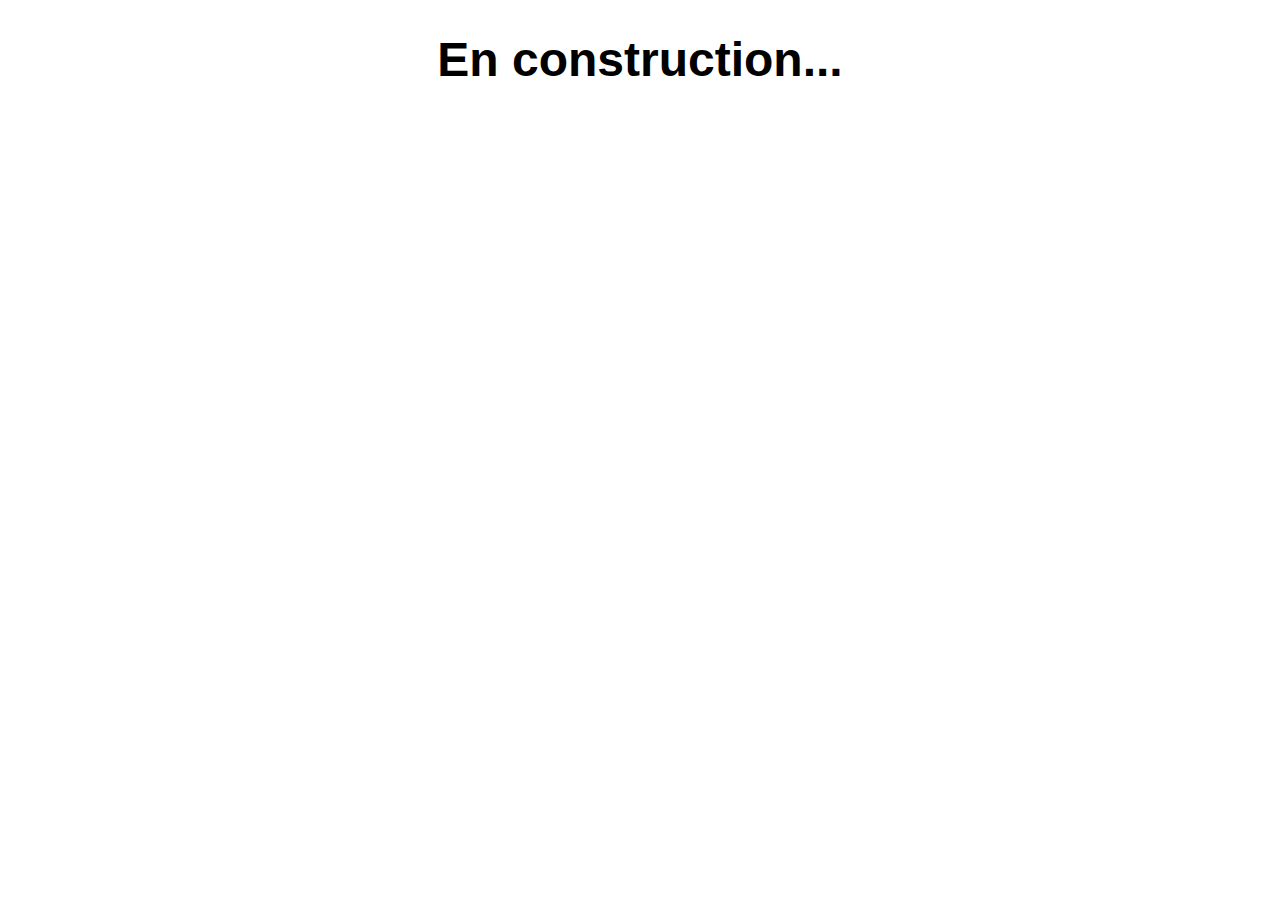
<file: index.html>
<!DOCTYPE html>
<html lang="fr">
<head>
    <meta charset="UTF-8">
    <meta name="viewport" content="width=device-width, user-scalable=no, initial-scale=1.0, maximum-scale=1.0, minimum-scale=1.0">
    <meta http-equiv="X-UA-Compatible" content="ie=edge">
    <meta name="description" content="site de service voiture">
    <meta name="keyworkds" content="Voiture | Service">
    <title>Nouvel Air</title>
    <link rel="icon" href="src/img/logo.png">
    <style>
        .title {
            text-align: center;
            font-family: Arial, Sans-serif;
            font-size: 48px;
        }
    </style>
</head>
<body>
    <h1 class="title">En construction...</h1>
</body>
</html>
</file>
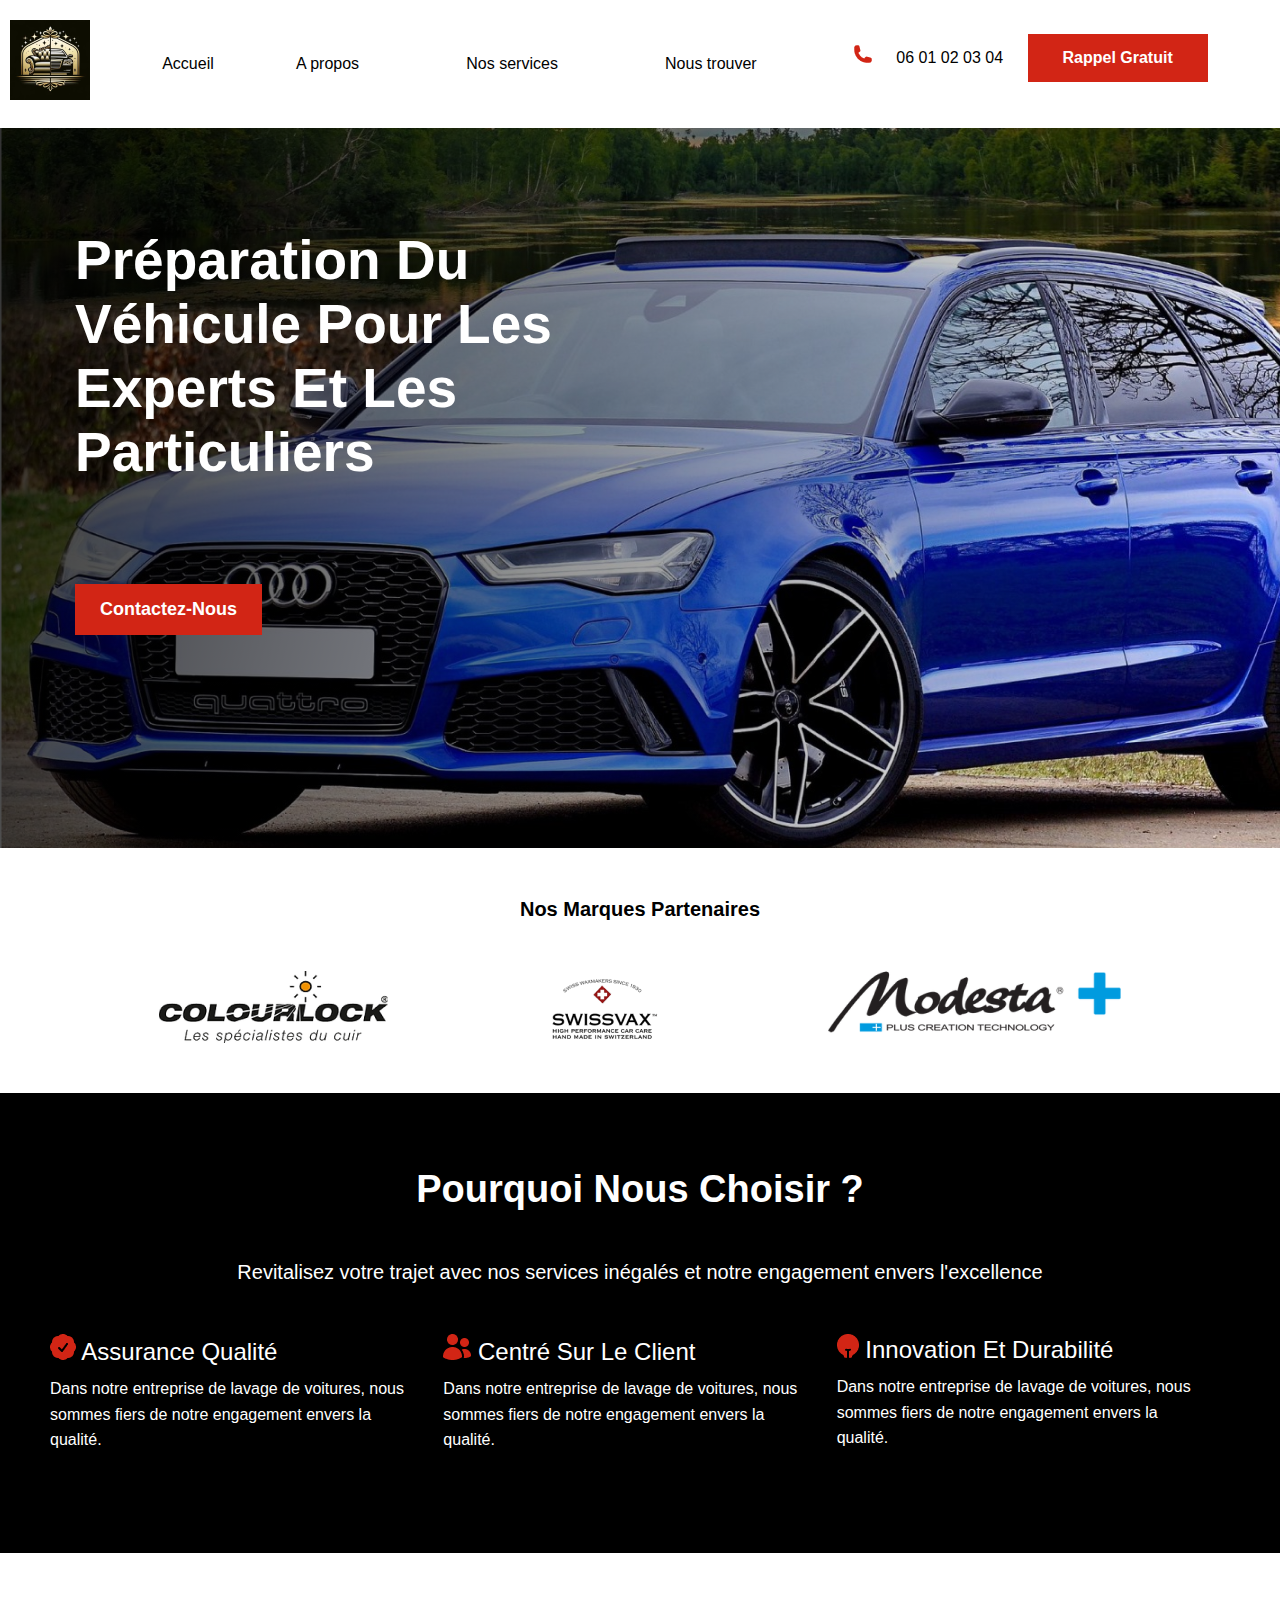
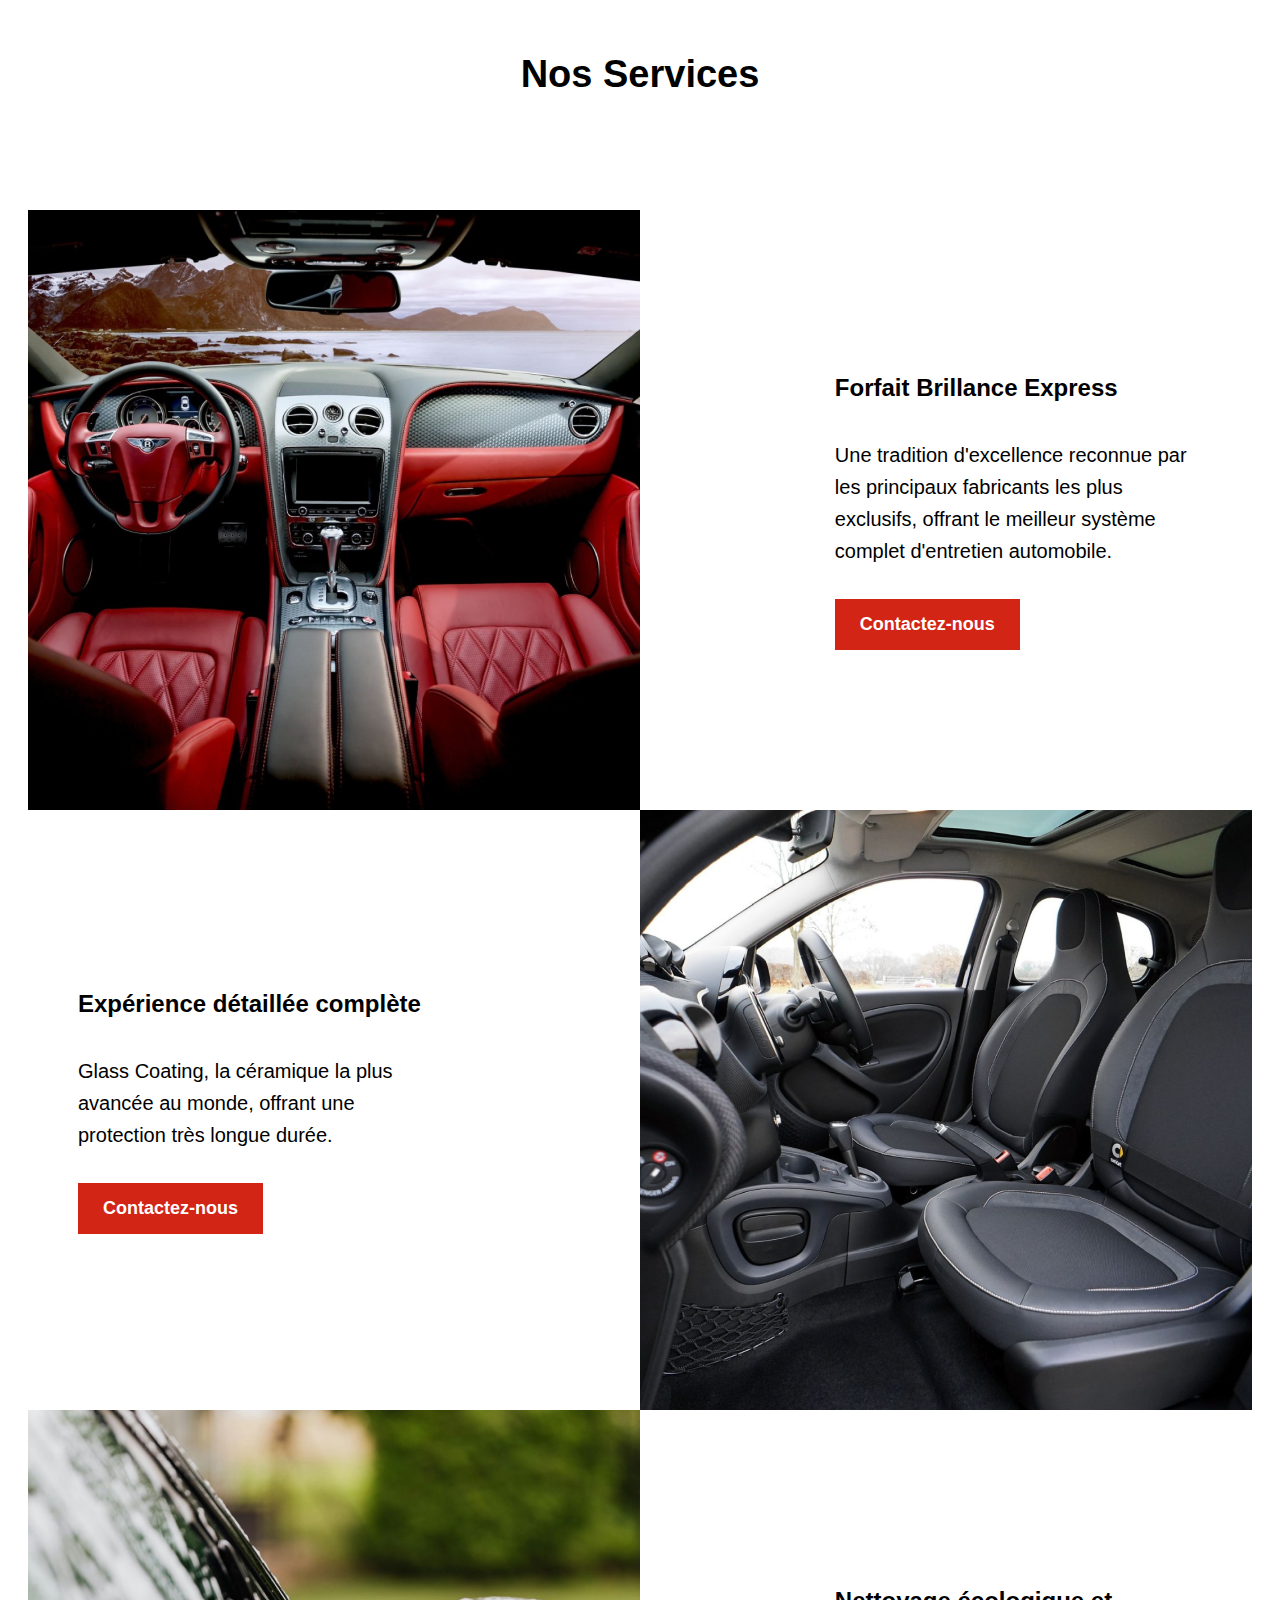
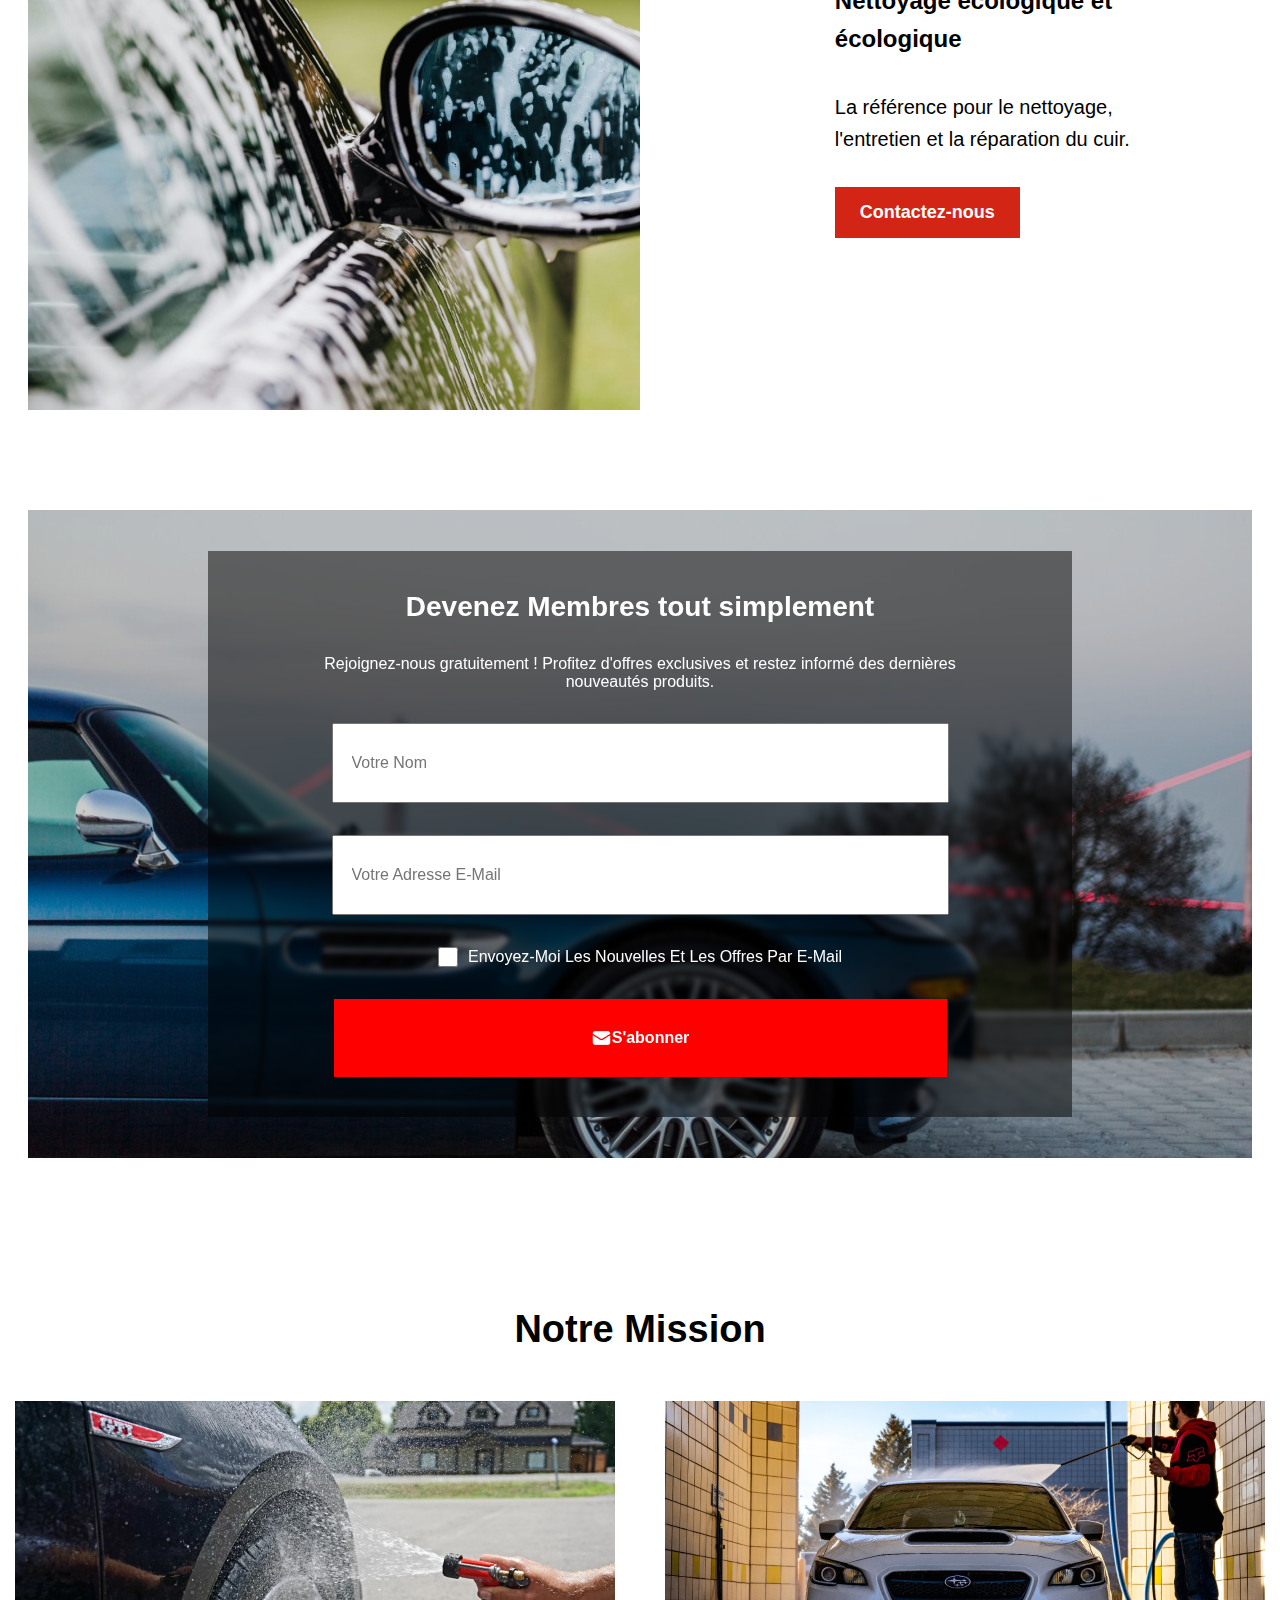
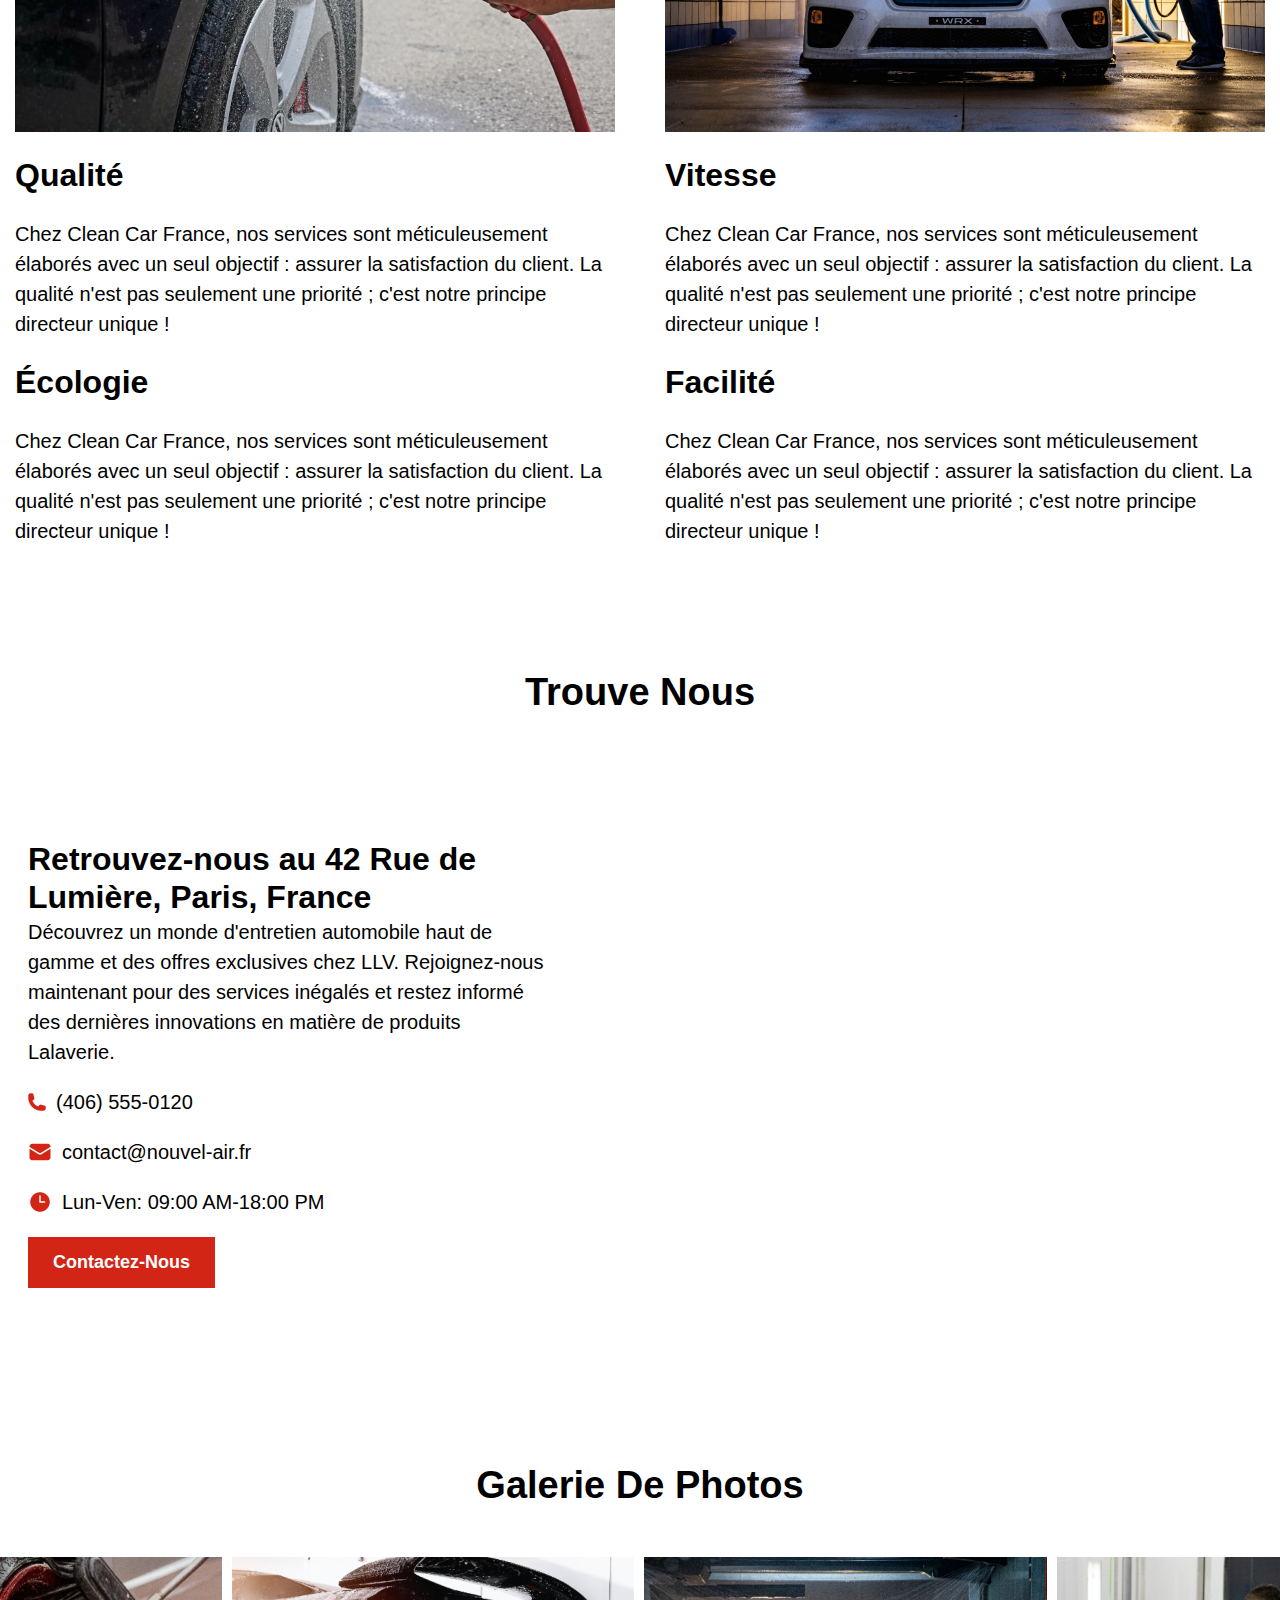
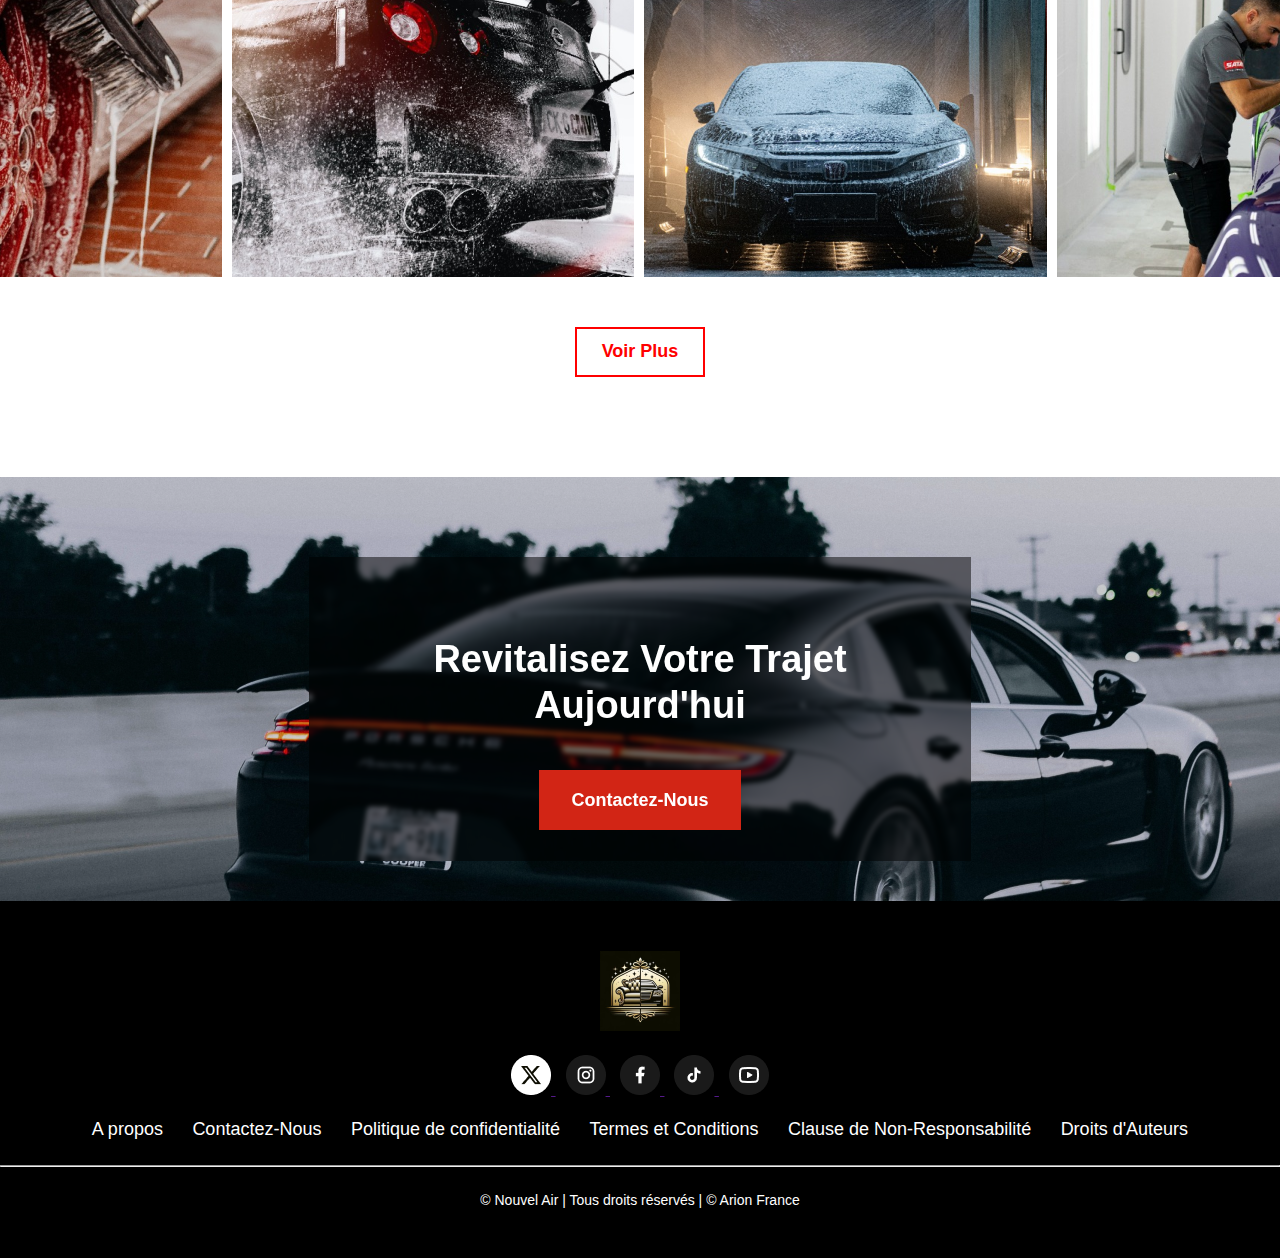
<file: index_index.html>
<!doctype html>
<html lang="fr">
<head>
    <meta charset="UTF-8">
    <meta name="viewport" content="width=device-width, user-scalable=no, initial-scale=1.0, maximum-scale=1.0, minimum-scale=1.0">
    <meta http-equiv="X-UA-Compatible" content="ie=edge">
    <meta name="description" content="site de service voiture">
    <meta name="keyworkds" content="Voiture | Service">
    <title>Nouvel Air</title>
    <link rel="icon" href="src/img/logo.png">
    <link rel="stylesheet" href="src/style/index.css">
</head>
<body>
    <header class="header">
        <nav class=" header-nav navbar">
            <div class="logo">
                <img src="src/img/logo.png" alt="Logo du site">
            </div>
            <input type="checkbox" id="menu-toggle" class="menu-toggle">
            <label class="hamburger-icon" for="menu-toggle"><img src="src/img/hamburger.png" alt="burger menu"></label>
            <div class="header-link links navlink" style="z-index: 1; background: #FFF;">
                <a href="index.html" title="Page d'accueil">Accueil</a>
                <a href="" title="A propos de l'entreprise">A propos</a>
                <a href="" title="Partie services">Nos services</a>
                <a href="" title="Partie iframe google maps">Nous trouver</a>
                <div class="button">
                    <span>
                        <img src="src/img/logo-phone.png" alt="Logo phone">
                        06 01 02 03 04
                    </span>
                    <button><a href="tel:"><strong>Rappel Gratuit</strong></a></button>
                </div>
            </div>
        </nav>
        <div class="img">
            <div class="txt">
                <h1 class="title">
                    Préparation Du Véhicule Pour Les Experts Et Les Particuliers
                </h1>
                <button><a href="mailto:contact@nouvel-air.fr"><strong>Contactez-Nous</strong></a></button>
            </div>
            <div class="header-img">
            </div>
        </div>
    </header>

    <section class="section1">
        <h1 class="title">Nos Marques Partenaires</h1>
        <div class="logo-partenaire">
            <img src="src/img/image 3.png" alt="Troisième partenaire">
            <img src="src/img/image 2.png" alt="Deuxième partenaire">
            <img src="src/img/image 1.png" alt="Premier partenaire">
        </div>
    </section>
    <section class="section2">
        <h1 class="title">Pourquoi Nous Choisir ?</h1>
        <p class="txt">Revitalisez votre trajet avec nos services inégalés et notre engagement envers l'excellence</p>
        <div class="content">
            <div class="bloc1">
                <span>
                    <img src="src/img/check-icon.png" alt="Check Icon">
                    Assurance Qualité
                </span>
                <p class="txt-content">
                    Dans notre entreprise de lavage de voitures, nous sommes fiers de notre engagement envers la qualité. 
                </p>
            </div>
            <div class="bloc2">
                <span>
                    <img src="src/img/group-icon.png" alt="Group Icon">
                    Centré Sur Le Client
                </span>
                <p class="txt-content">
                    Dans notre entreprise de lavage de voitures, nous sommes fiers de notre engagement envers la qualité.  
                </p>
            </div>
            <div class="bloc3">
                <span>
                    <img src="src/img/light-icon.png" alt="Light Icon">
                    Innovation Et Durabilité
                </span>
                <p class="txt-content">
                    Dans notre entreprise de lavage de voitures, nous sommes fiers de notre engagement envers la qualité.   
                </p>
            </div>
        </div>
    </section>
    
    <section class="section3">
        <h1 class="title">Nos Services</h1>
        <div class="content">
            <div class="bloc1">
                <div class="img"></div>
                <div class="txt">
                    <h2 class="sub-title">Forfait Brillance Express</h2>
                    <p>
                        Une tradition d'excellence reconnue par les principaux fabricants les plus exclusifs, offrant le meilleur système complet d'entretien automobile.
                    </p>
                    <button><a href="mailto:contact@nouvel-air.fr"><strong>Contactez-nous</strong></a></button>
                </div>
            </div>
            <div class="bloc2">
                <div class="txt">
                    <h2 class="subtitle">Expérience détaillée complète</h2>
                    <p>
                        Glass Coating, la céramique la plus avancée au monde, offrant une protection très longue durée.
                    </p>
                    <button><a href="mailto:contact@nouvel-air.fr"><strong>Contactez-nous</strong></a></button>
                </div>
                <div class="img"></div>
            </div>
            <div class="bloc3">
                <div class="img"></div>
                <div class="txt">
                    <h2 class="sub-title">Nettoyage écologique et écologique</h2>
                    <p>
                        La référence pour le nettoyage, l'entretien et la réparation du cuir.
                    </p>
                    <button><a href="mailto:contact@nouvel-air.fr"><strong>Contactez-nous</strong></a></button>
                </div>
            </div>
        </div>
    </section>

    <section class="section4">
        <div class="content">
            <div class="content-block">
                <form class="form">
                    <h2 class="sub-title">Devenez Membres tout simplement</h2>
                    <p>Rejoignez-nous gratuitement ! Profitez d'offres exclusives et restez informé des dernières nouveautés produits.</p>

                    <div> 
                        <input type="text" name="name" id="name" placeholder="Votre Nom" required>
                    </div>
                    <div>
                        <input type="email" name="email" id="email" placeholder="Votre Adresse E-Mail" required>
                    </div>
                    <div class="check">
                        <input type="checkbox" name="newsletter" id="newsletter">
                        <label for="newsletter">Envoyez-Moi Les Nouvelles Et Les Offres Par E-Mail</label>
                    </div>
                    <button type="submit"><img src="src/img/logo-mail-button.png" alt="Logo Mail"> <strong>S'abonner</strong></button>
                </form>
            </div>
        </div>
    </section>

    <section class="section5">
        <h1 class="title">Notre Mission</h1>
        <div class="content">
            <div class="content-left">
                <div class="img"></div>
                <div class="txt">
                    <h2 class="sub-title">Qualité</h2>
                    <p>
                        Chez Clean Car France, nos services sont méticuleusement élaborés avec un seul objectif : assurer la satisfaction du client. La qualité n'est pas seulement une priorité ; c'est notre principe directeur unique !
                    </p>
                    <h2 class="sub-title">Écologie</h2>
                    <p>
                        Chez Clean Car France, nos services sont méticuleusement élaborés avec un seul objectif : assurer la satisfaction du client. La qualité n'est pas seulement une priorité ; c'est notre principe directeur unique !
                    </p>
                </div>
            </div>
            <div class="content-right">
                <div class="img"></div>
                <div class="txt">
                    <h2 class="sub-title">Vitesse</h2>
                    <p>
                        Chez Clean Car France, nos services sont méticuleusement élaborés avec un seul objectif : assurer la satisfaction du client. La qualité n'est pas seulement une priorité ; c'est notre principe directeur unique !
                    </p>
                    <h2 class="sub-title">Facilité</h2>
                    <p>
                        Chez Clean Car France, nos services sont méticuleusement élaborés avec un seul objectif : assurer la satisfaction du client. La qualité n'est pas seulement une priorité ; c'est notre principe directeur unique !
                    </p>
                </div>
            </div>
        </div>
    </section>

    <section class="section6">
        <h1 class="title">Trouve Nous</h1>
        <div class="content">
            <div class="content-left">
                <h2 class="sub-title">
                    Retrouvez-nous au 42 Rue de Lumière, Paris, France
                </h2>
                <p>
                    Découvrez un monde d'entretien automobile haut de gamme et des offres exclusives chez LLV. Rejoignez-nous maintenant pour des services inégalés et restez informé des dernières innovations en matière de produits Lalaverie.
                </p>
                <div class="contact-infos">
                    <p><img src="src/img/logo-phone.png" alt="Logo Tel"> <a style="text-decoration: none; color: #000;" href="tel:+(406) 555-0120">(406) 555-0120</a></p>
                    <p><img src="src/img/logo-mail.png" alt="Logo Mail"> <a style="text-decoration: none; color: #000;" href="mailto:contact@nouvel-air.fr">contact@nouvel-air.fr</a></p>
                    <p><img src="src/img/logo-clock.png" alt="Logo Clock"> Lun-Ven: 09:00 AM-18:00 PM</p>
                </div>
                <button><a href="mailto:contact@nouvel-air.fr"><strong>Contactez-Nous</strong></a></button>
            </div>
            <iframe src="https://www.google.com/maps/embed?pb=!1m18!1m12!1m3!1d2624.8998336893706!2d2.4066140917849794!3d48.860120426675714!2m3!1f0!2f0!3f0!3m2!1i1024!2i768!4f13.1!3m3!1m2!1s0x47e66d8203df0ad5%3A0x5b39347393ab9003!2s42%20Rue%20Louis%20Lumi%C3%A8re%2C%2075020%20Paris!5e0!3m2!1sfr!2sfr!4v1706265109654!5m2!1sfr!2sfr" width="600px" height="600px" style="border:0;" allowfullscreen="" loading="lazy" referrerpolicy="no-referrer-when-downgrade"></iframe>
        </div>
    </section>

    <section class="section7">
        <h1 class="title">Galerie De Photos</h1>
        <div class="img">
            <img src="src/img/img1-galerie.png" alt="Image 1" wdith="403px">
            <img src="src/img/img2-galerie.png" alt="Image 2" wdith="403px">
            <img src="src/img/img3-galerie.png" alt="Image 3" wdith="403px">
            <img src="src/img/img4-galerie.png" alt="Image 4" wdith="403px"> 
        </div>
       <center> <button><a href="#"><strong>Voir Plus</strong></a></button> </center>
    </section>

    <footer class="footer">
        <div class="img">
            <div class="margin" style="width: 100%; height: 80px;"></div>
            <div class="content">
                <h1 class="title">
                    Revitalisez Votre Trajet Aujourd'hui
                </h1>
                <button><a href="mailto:contact@nouvel-air.fr" title="Contact" style="color: #FFF; text-decoration: none;"><strong>Contactez-Nous</strong></a></button>
            </div>
        </div>
        <div class="footer-footer">
            <center>
                <img src="src/img/logo.png" alt="Logo">
                <div class="social-logo">
                    <a href="">
                        <img src="src/img/icon-x.png" alt="Twitter">
                    </a>
                    <a href="">
                        <img src="src/img/icon-instagram.png" alt="Instagram">
                    </a>
                    <a href="">
                        <img src="src/img/icon-facebook.png" alt="Facebook">
                    </a>
                    <a href="">
                        <img src="src/img/icon-tiktok.png" alt="Tiktok">
                    </a>
                    <a href="">
                        <img src="src/img/icon-youtube.png" alt="Youtube">
                    </a>
                </div>
                <div class="links">
                    <a href="">A propos</a>
                    <a href="mailto:contact@nouvel-air.fr">Contactez-Nous</a>
                    <a href="">Politique de confidentialité</a>
                    <a href="">Termes et Conditions</a>
                    <a href="">Clause de Non-Responsabilité</a>
                    <a href="">Droits d'Auteurs</a>
                </div>
            </center>
            <hr style="margin-top: 25px; margin-bottom: 25px; background: rgb(235, 235, 235);">
            <center>
                <p style="color: #FFF; font-size: 14px;"> &copy; Nouvel Air | Tous droits réservés | &copy; Arion France </p>
            </center>
        </div>
    </footer>
</body>
</html>
</file>
<file: src/style/index.css>
* {
    font-family: arial;
    margin: 0;
    padding: 0;
}

body {
    
}

.title {
    text-align: center;
    padding: 50px 0;
    color: #FFF;
}

.navbar {
    display: flex;
    justify-content: space-between;
    padding: 20px 10px;
}
.navlink {
    display: flex;
    width: 100%;
    justify-content: space-evenly;
    padding: 25px 0;
}
.navbar .navlink a {
    color: #000;
    font-size: 16px;
    text-decoration: none;
    padding: 10px;
}
.navbar .navlink a:hover {
    color: #D22515;
}
.navbar .navlink .button span {
    margin-right: 20px;
}
.navbar .navlink .button span img {
    margin-right: 20px;
}
.navbar .navlink .button button {
    background: #D22515;
    padding: 15px 25px;
    margin-top: -20px;
    border: 0;
}
.navbar .navlink .button button a {
    color: #FFF;
}

.header .img .txt {
    position: absolute;
    width: 709px;
}
.img .header-img {
    width: 100%;
    height: 720px;
    background: linear-gradient(105deg, rgba(0, 0, 0, 0.80) 0.88%, rgba(0, 0, 0, 0.00) 93.13%), url('/src/img/header.png');
    background-repeat: no-repeat;
    background-size: cover;
}   
.header .img .txt .title {
    text-align: left;
    font-size: 48px;
    padding: 100px 75px;
}
.header .img .txt button {
    background: #D22515;
    padding: 15px 25px;
    border: 0;
    margin-left: 75px;
    font-size: 18px;
}
.header .img .txt button a {
    color: #FFF;
    text-decoration: none;
}

.section1 .title {
    color: #000;
    font-size: 20px;
}
.section1 .logo-partenaire  {
    text-align: center;
}
.section1 .logo-partenaire {
    display: flex;
    justify-content: space-evenly;
    padding: 0 0 50px 0;
}

.section2 {
    background: #000;
    color: #FFF;
    padding: 25px 50px 100px 50px;
    margin-bottom: 50px;
}
.section2 .title {
    font-size: 38px;
    margin: 0;
}
.section2 .txt {
    text-align: center;
    font-size: 20px;
}
.section2 .content {
    padding-top: 50px;
    display: flex;
    justify-content: space-evenly;
}
.section2 .content span {
    font-size: 24px;
}
.section2 .content .txt-content {
    padding: 10px 20px 0 0;
    line-height: 1.6;
}

.section3 {
    display: flex;
    flex-direction: column;
    align-items: center;
    justify-content: center;
    gap: 64px;
    margin-bottom: 100px;
}
.section3 .title {
    color: #000;
    font-size: 38px;
}
.section3 .bloc1 .img {
    width: 612px;
    height: 600px;
    background: no-repeat url('../img/services-img1.png');
    background-size: cover;
}
.section3 .bloc2 .img{
    width: 612px;
    height: 600px;
    background: no-repeat url('../img/services-img2.png');
    background-size: cover;
}

.section3 .bloc3 .img{
    width: 612px;
    height: 600px;
    background: no-repeat url('../img/services-img3.png');
    background-size: cover;
}
.section3 .content .bloc1, .section3 .content .bloc2, .section3 .content .bloc3 {
    display: flex;
    width: 1224px;
    justify-content: space-between;
    align-items: center;
}
.section3 .content .bloc1 .txt, .section3 .content .bloc2 .txt, .section3 .content .bloc3 .txt {
    display: flex;
    flex-direction: column;
    align-items: flex-start;
    gap: 32px;
    line-height: 1.6;
    width: 30%;
    padding: 50px;
}
.section3 .content .bloc1 .txt p, .section3 .content .bloc2 .txt p, .section3 .content .bloc3 .txt p {
    font-size: 20px;
}
.section3 .content .bloc1 .txt button, .section3 .content .bloc2 .txt button, .section3 .content .bloc3 .txt button {
    background: #D22515;
    padding: 15px 25px;
    border: 0;
    font-size: 18px;
}
.section3 .content .bloc1 .txt button a, .section3 .content .bloc2 .txt button a, .section3 .content .bloc3 .txt button a {
    color: #FFF;
    text-decoration: none;
}

.section4 {
    display: flex;
    justify-content: center;
    margin-bottom: 100px;
}
.section4 .content {
    background: url('../img/Rectangle\ 4.png');
    background-size: cover;
    background-repeat: no-repeat;
    width: 1224px;
    height: 648px;
    display: flex;
    align-items: center;
    justify-content: center;
}
.section4 .content .content-block {
    background: rgba(0, 0, 0, 0.50);
    backdrop-filter: blur(2.5px);
}
.section4 .content form {
    width: 80%;
    margin: 0 auto;
    display: flex;
    padding: 40px;
    flex-direction: column;
    justify-content: center;
    align-items: center;
    gap: 32px;
    color: #FFF;
}
.section4 .content form .sub-title {
    font-size: 28px;
}
.section4 .content form p {
    text-align: center;
    font-size: 16px;
}
.section4 .content form input {
    width: 577px;
    height: 60px;
    padding: 8px 18px;
    font-size: 16px;
    outline: none;
}
.section4 .content form input[type="checkbox"] {
    width: 20px; 
    height: 20px;
    border: 0;
}
.section4 .content form .check {
    display: flex;
    align-items: center;
}
.section4 .content form .check label {
    padding-left: 10px;
}
.section4 .content form button {
    width: calc(577px + 36px);
    height: 78px;
    background: red;
    outline: none;
    border: none;
    color: #FFF;
    font-size: 16px;
    display: flex;
    align-items: center;
    justify-content: center;
}

.section5 .content {
    width: 1224px;
    display: flex;
    align-items: center;
    justify-content: center;
    margin: 0 auto;
}
.section5 .title {
    font-size: 38px;    
    color: #000;
}
.section5 .content p {
    font-size: 20px;
    line-height: 1.5;
    font-family: sans-serif;
}
.section5 .content .sub-title {
    font-size: 32px;
    margin: 25px 0;
}
.section5 .content .content-left {
    padding-right: 50px;
}
.section5 .content-left .img {
    background: url('../img/img1-mission.png');
    background-size: cover;
    width: 600px;
    height: 331px;
}
.section5 .content-right .img {
    background: url('../img/img2-mission.png');
    background-size: cover;
    width: 600px;
    height: 331px;
}

.section6 {
    margin-bottom: 50px;
}
.section6 .title {
    font-size: 38px;
    color: #000;
    margin-top: 75px;
}
.section6 .content .content-left .sub-title {
    font-size: 32px;
    line-height: 1.2;
}
.section6 .content .content-left p {
    font-size: 20px;
    line-height: 1.5;
}
.section6 .content {
    width: 1224px;
    margin: 0 auto;
    display: flex;
    align-items: center;
    justify-content: space-between;
}
.section6 .content .content-left {
    width: 520px;
}
.section6 .content .content-left .contact-infos {
    padding: 10px 0;
}
.section6 .content .content-left .contact-infos p {
    padding: 10px 0;
    display: flex;
    align-items: center;
}
.section6 .content .content-left .contact-infos p img {
    padding: 0 10px 0 0;
}
.section6 .content .content-left button {
    background: #D22515;
    padding: 15px 25px;
    border: 0;
    font-size: 18px;
}
.section6 .content .content-left button a {
    color: #FFF;
    text-decoration: none;
}

.section7 {
    margin-bottom: 100px;
}
.section7 .img{
    display: flex;
    align-items: center;
    justify-content: center;
}
.section7 .img img:nth-child(1), .section7 .img img:nth-child(2), .section7 .img img:nth-child(3) {
    margin-right: 10px;
}
.section7 .title {
    font-size: 38px;
    color: #000;
}
.section7 button {
    margin-top: 50px;
    height: 50px;
    padding: 10px 25px;
    font-size: 18px;
    color: red;
    background:#FFF;
    border: 2.5px solid red;
}
.section7 button a {
    color: red;
    text-decoration: none;
}

.footer .img {
    background: url('../img/img-footer.png');
    width: 100%;
    height: 424px;
    background-size: cover;

}
.footer .content {
    width: 542px;
    height: 184px;
    display: flex;
    padding: 60px;
    flex-direction: column;
    justify-content: center;
    align-items: center;
    gap: 32px;
    margin: 0 auto;
    background: rgba(0, 0, 0, 0.50);
    backdrop-filter: blur(2.5px);
}
.footer .content .title {
    font-size: 38px;
    line-height: 1.2;
    padding-bottom: 10px;
}
.footer .content button {
    display: flex;
    height: 60px;
    padding: 20px 32px;
    justify-content: center;
    align-items: center;
    gap: 8px;
    font-size: 18px;
    background-color: #D22515;
    border: 0;
}
.footer-footer {
    background: #000;
    padding: 50px 0;
}
.footer-footer .social-logo {
    margin-top: 20px;
    margin-bottom: 20px;
}
.footer-footer .social-logo a:nth-child(1), .social-logo a:nth-child(2), .social-logo a:nth-child(3), .social-logo a:nth-child(4) {
    margin-right: 10px;
}
.footer-footer .links a {
    color: #FFF;
    font-size: 18px;
    text-decoration: none;
}
.footer-footer .links a:nth-child(1), .links a:nth-child(2), .links a:nth-child(3), .links a:nth-child(4), .links a:nth-child(5) {
    margin-right: 25px;
}

@media screen and (min-width: 1000px) {
    .header .img .txt .title {
        text-align: left;
        font-size: 48px;
        padding: 100px 75px;
    }   
}

@media screen and (min-width: 1200px) {
    .header .img .txt .title {
        text-align: left;
        font-size: 55px;
        padding: 100px 75px;
    }   
}

@media screen and (min-width: 1300px) {
    .header .img .txt .title {
        text-align: left;
        font-size: 75px;
        padding: 100px 75px;
    }   
}


@media screen and (min-width: 851px) {
    .hamburger-icon, #menu-toggle {
        display: none;
        visibility: hidden;
    }
}

@media screen and (max-width: 850px) {
    .navbar {
        display: flex;
        justify-content: space-between;
        align-items: center;
        padding: 20px 10px;
        background-color:  var(--header-background);
    }
    .navbar .navlink a {
        padding: 15px 0;
    }
    .navbar .navlink .button {
        padding: 15px 0;
    }
    @media screen and (max-width: 668px) {
        .navbar .navlink .button button{
            margin-top: 25px;
        }
    }   
    .header .header-nav .header-link {
        margin: 0;
    }
    .header-link {
        display: none;
    }
    .hamburger-icon {
        cursor: pointer;
        font-size: 30px;
        margin-right: 10px;
    }

    .menu-toggle {
        display: none;
    }

    .menu-toggle:checked + .hamburger-icon + .links{
        display: flex;
        flex-direction: column;
        position: absolute;
        top: 70px;
        right: 0;
        box-shadow: 0px 10px 9px -6px #6e6e6e;
        background-color: var(--header-background);
        padding: 12.5px;
        width: 50%;
    }    
}
</file>
